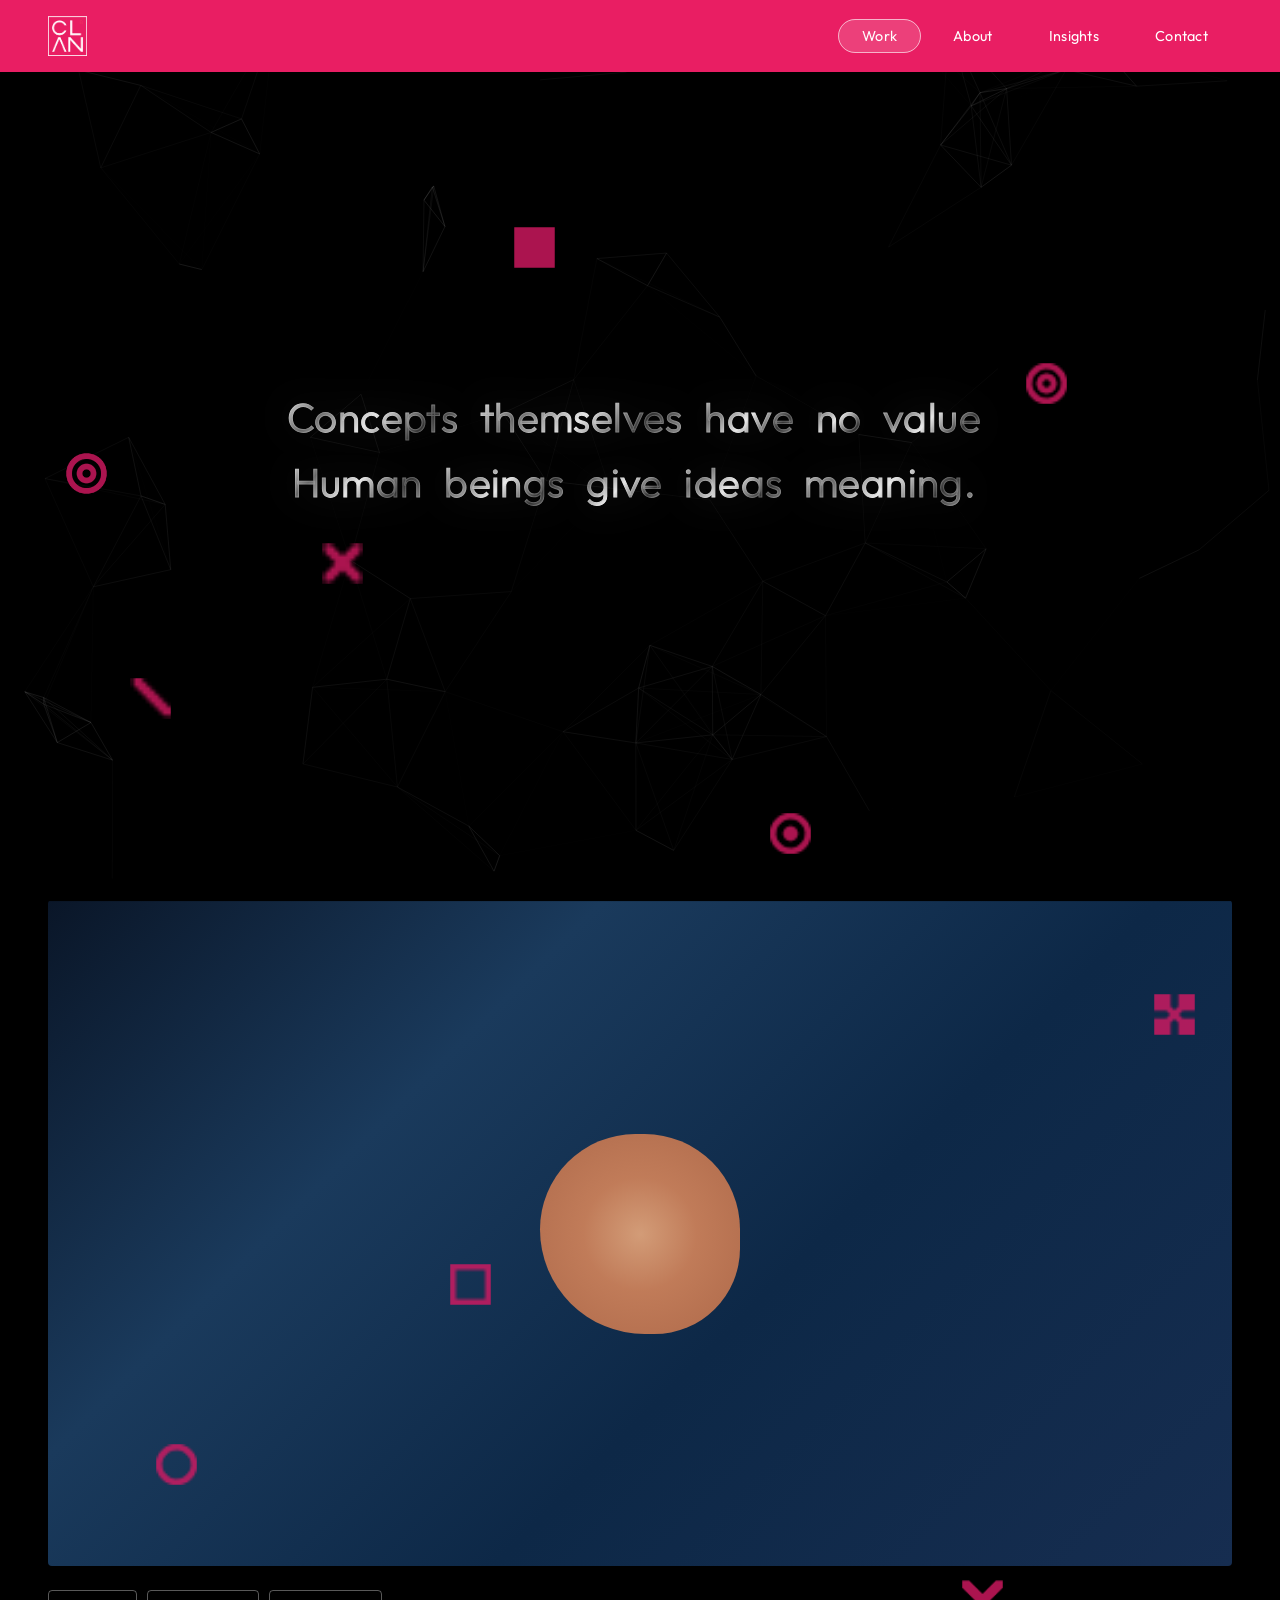
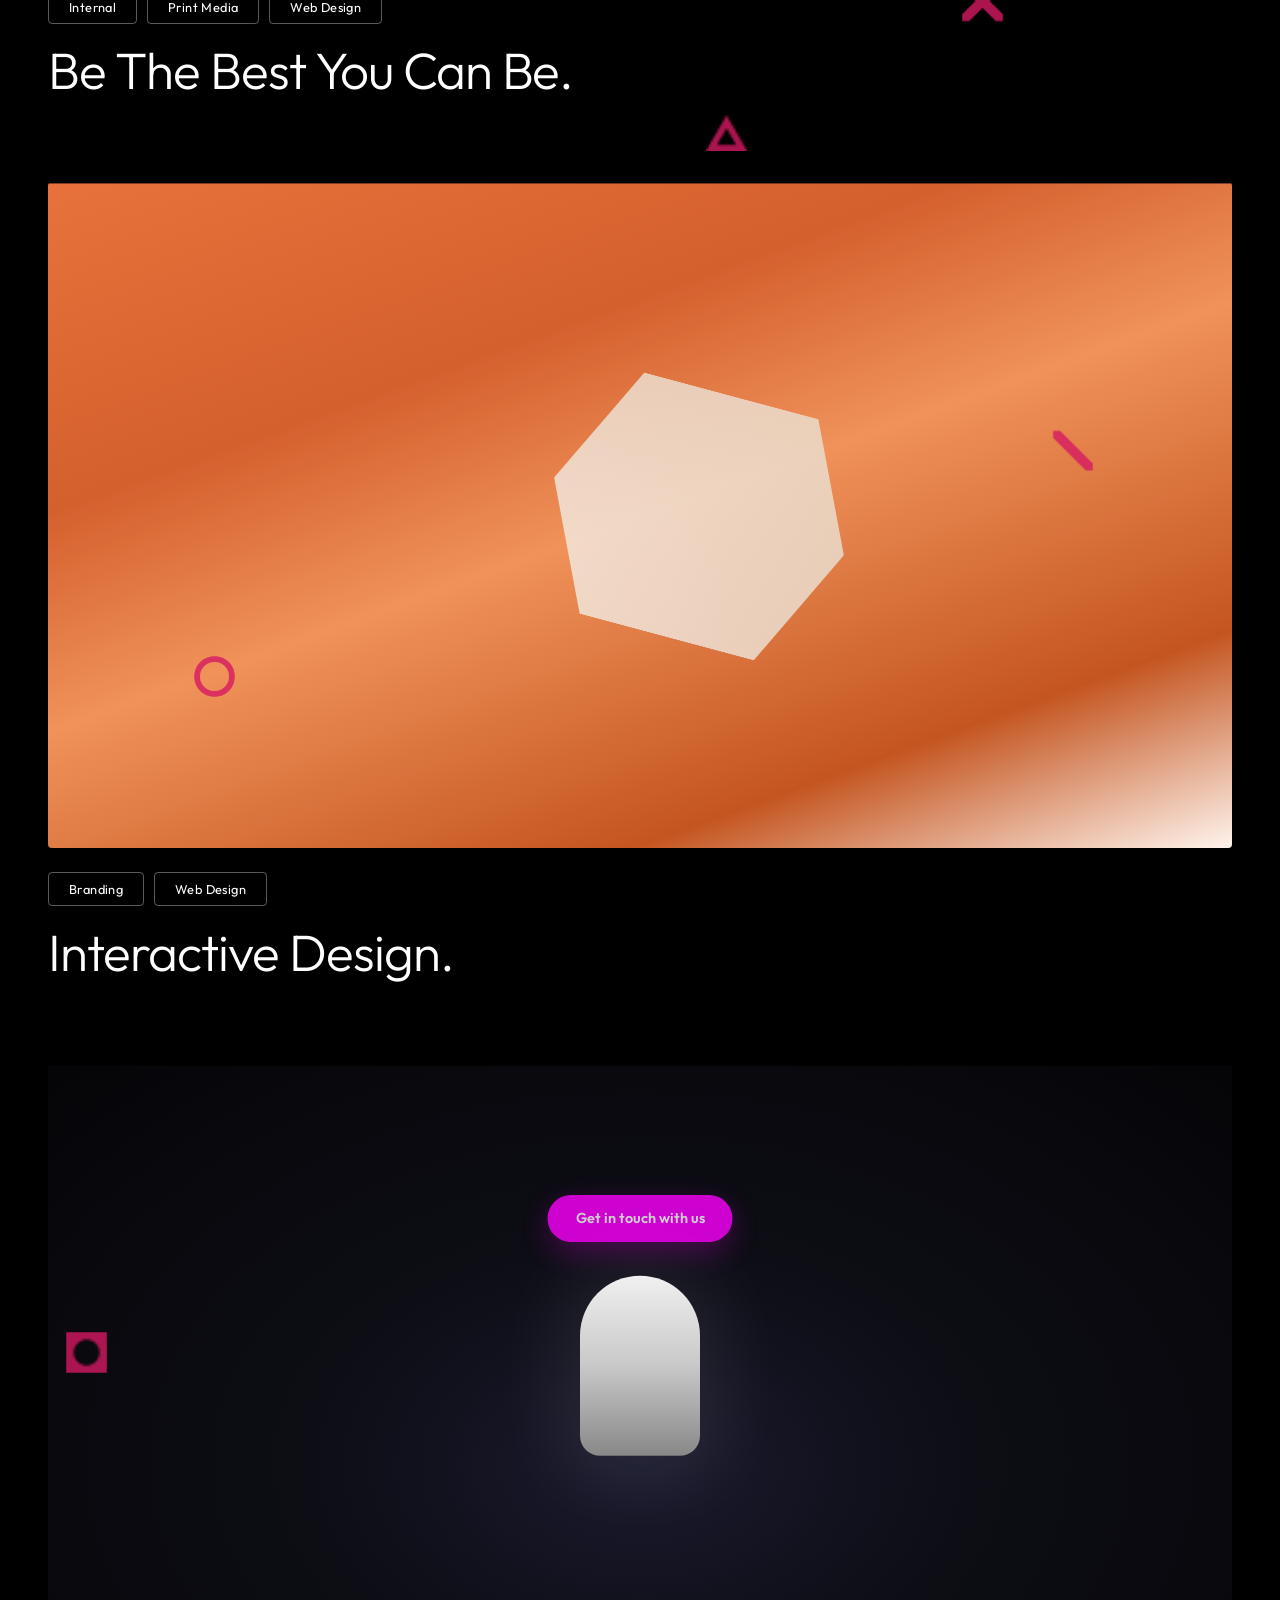
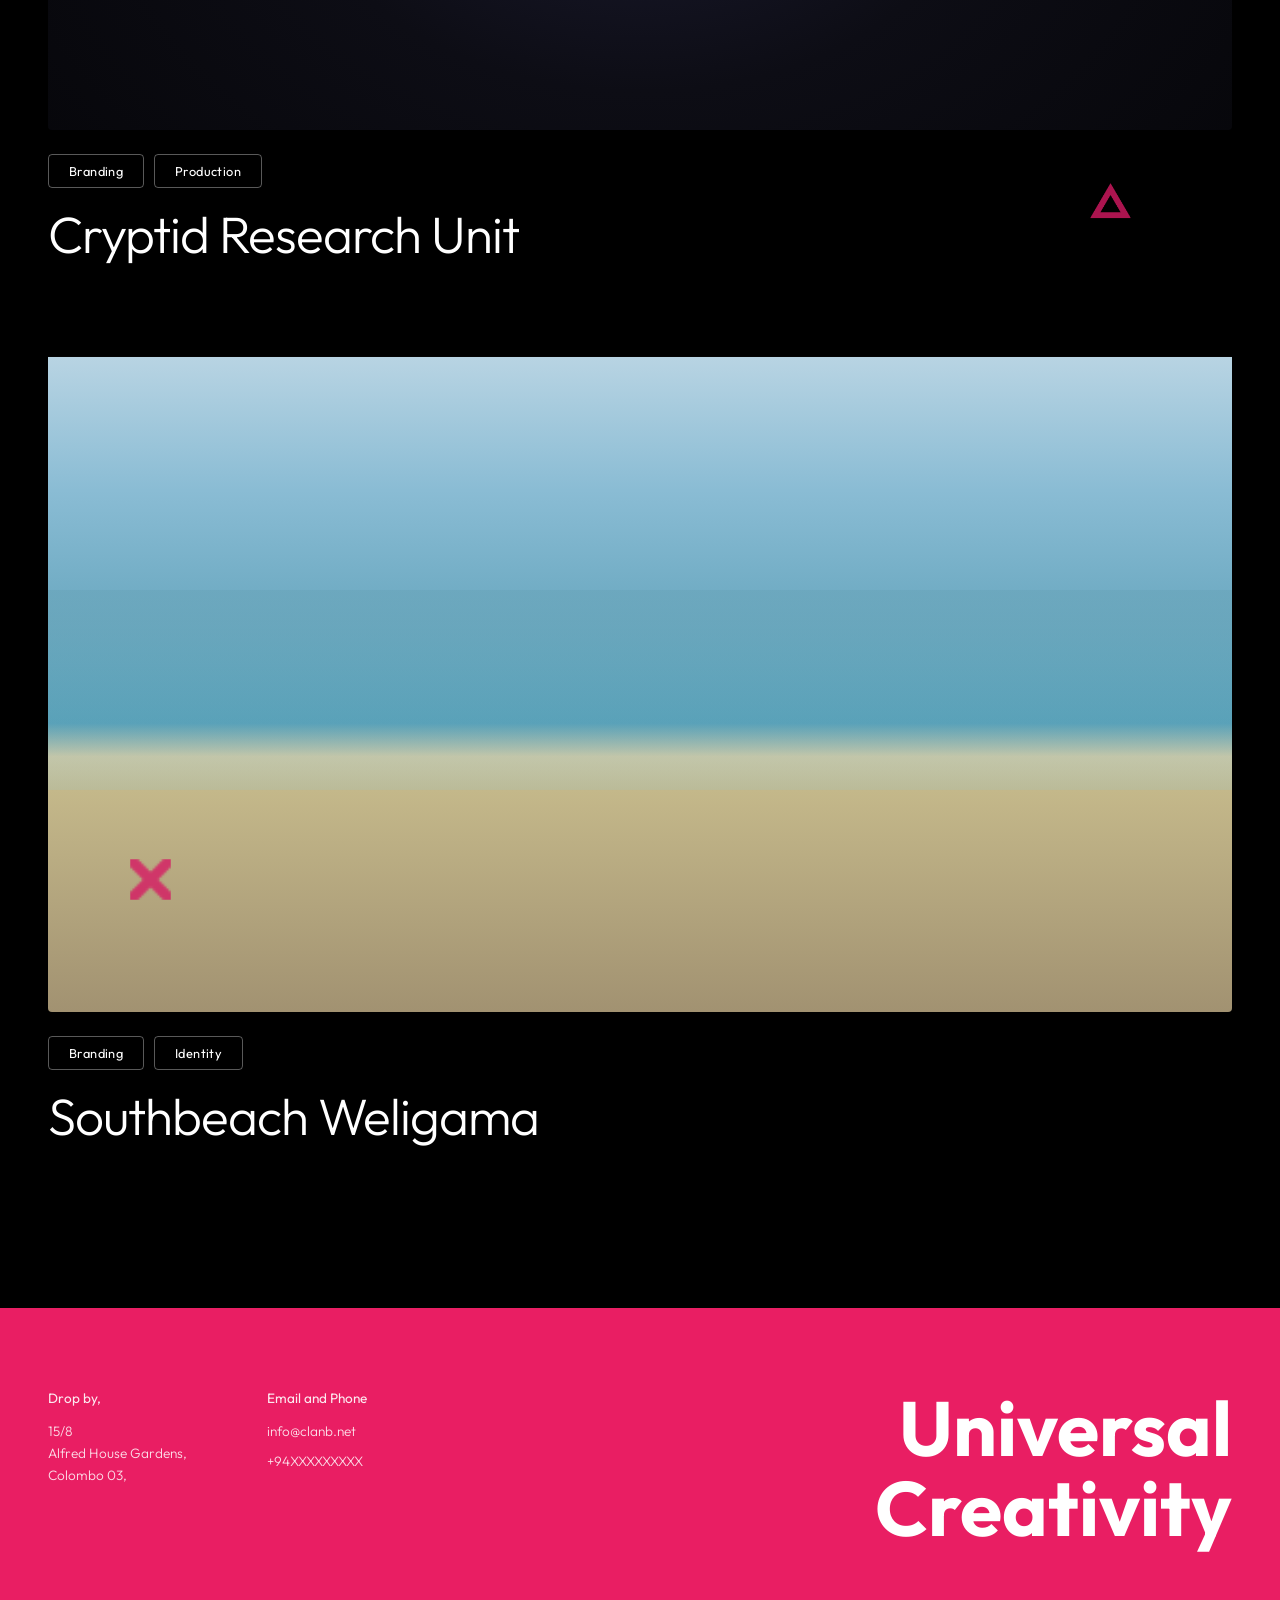
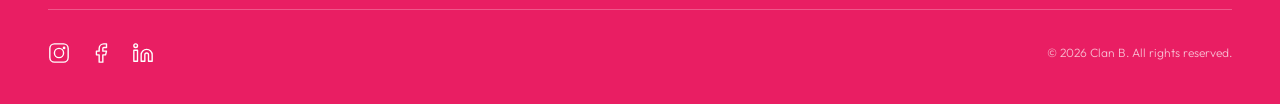
<file: index.html>
<!DOCTYPE html>
<html lang="en">

<head>
    <meta charset="UTF-8">
    <meta name="viewport" content="width=device-width, initial-scale=1.0">
    <meta name="description"
        content="Clan B — A creative design agency specializing in branding, web design, print media, and production. Universal Creativity.">
    <title>Clan B — Work</title>
    <link rel="preconnect" href="https://fonts.googleapis.com">
    <link rel="preconnect" href="https://fonts.gstatic.com" crossorigin>
    <link href="https://fonts.googleapis.com/css2?family=Outfit:wght@100;200;300;400;500;600;700;800;900&display=swap"
        rel="stylesheet">
    <link rel="stylesheet" href="styles.css">
</head>

<body>

    <!-- Background Canvas -->
    <canvas id="bg-canvas"></canvas>

    <!-- Navigation -->
    <nav class="navbar" id="navbar">
        <div class="nav-inner">
            <a href="/" class="nav-logo" id="nav-logo">
                <img src="Clan B logo.png" alt="Clan B" class="logo-mark">
            </a>
            <ul class="nav-links" id="nav-links">
                <li><a href="index.html" class="nav-link active" id="nav-work">Work</a></li>
                <li><a href="about.html" class="nav-link" id="nav-about">About</a></li>
                <li><a href="insights.html" class="nav-link" id="nav-insights">Insights</a></li>
                <li><a href="contact.html" class="nav-link" id="nav-contact">Contact</a></li>
            </ul>
            <button class="nav-hamburger" id="nav-hamburger" aria-label="Toggle menu">
                <span></span>
                <span></span>
            </button>
        </div>
    </nav>

    <!-- Mobile Menu Overlay -->
    <div class="mobile-menu" id="mobile-menu">
        <ul class="mobile-menu-links">
            <li><a href="index.html" class="mobile-link active">Work</a></li>
            <li><a href="about.html" class="mobile-link">About</a></li>
            <li><a href="insights.html" class="mobile-link">Insights</a></li>
            <li><a href="contact.html" class="mobile-link">Contact</a></li>
        </ul>
    </div>

    <!-- Main Content -->
    <main style="position: relative;">

        <!-- Floating Decorative Elements -->
        <div class="floating-elements-container" id="floating-elements">
            <!-- Positions set relative to the whole main document height -->
            <img src="Floating Elements/Asset 10.png" class="floating-element" alt="" style="top: 15%; left: 10%;">
            <img src="Floating Elements/Asset 40.png" class="floating-element" alt="" style="top: 8%; left: 80%;">
            <img src="Floating Elements/Asset 160.png" class="floating-element" alt="" style="top: 35%; left: 75%;">
            <img src="Floating Elements/Asset 210.png" class="floating-element" alt="" style="top: 50%; left: 15%;">
            <img src="Floating Elements/Asset 240.png" class="floating-element" alt="" style="top: 75%; left: 85%;">
            <img src="Floating Elements/Asset 80.png" class="floating-element" alt="" style="top: 90%; left: 10%;">
            <img src="Floating Elements/Asset 110.png" class="floating-element" alt="" style="top: 65%; left: 5%;">

            <!-- Additional denser elements for the top -->
            <img src="Floating Elements/Asset 20.png" class="floating-element" alt="" style="top: 5%; left: 40%;">
            <img src="Floating Elements/Asset 30.png" class="floating-element" alt="" style="top: 12%; left: 25%;">
            <img src="Floating Elements/Asset 50.png" class="floating-element" alt="" style="top: 18%; left: 60%;">
            <img src="Floating Elements/Asset 60.png" class="floating-element" alt="" style="top: 22%; left: 90%;">
            <img src="Floating Elements/Asset 70.png" class="floating-element" alt="" style="top: 28%; left: 35%;">
            <img src="Floating Elements/Asset 90.png" class="floating-element" alt="" style="top: 32%; left: 12%;">
            <img src="Floating Elements/Asset 120.png" class="floating-element" alt="" style="top: 38%; left: 55%;">
            <img src="Floating Elements/Asset 140.png" class="floating-element" alt="" style="top: 45%; left: 82%;">
            <img src="Floating Elements/Asset 170.png" class="floating-element" alt="" style="top: 10%; left: 5%;">

            <a href="contact.html" class="floating-element floating-button"
                style="top: 62%; left: 50%; transform: translateX(-50%);">Get in touch with us</a>
        </div>

        <!-- Quote / Philosophy Section -->
        <section class="quote-section" id="quote-section">
            <h1 class="quote-text" id="quote-text">
                <span class="quote-word">Concepts</span>
                <span class="quote-word">themselves</span>
                <span class="quote-word">have</span>
                <span class="quote-word">no</span>
                <span class="quote-word">value</span>
                <br>
                <span class="quote-word">Human</span>
                <span class="quote-word">beings</span>
                <span class="quote-word">give</span>
                <span class="quote-word">ideas</span>
                <span class="quote-word">meaning.</span>

            </h1>
        </section>

        <!-- Portfolio / Work Section -->
        <section class="portfolio-section" id="portfolio-section">

            <!-- Project 1: Be The Best You Can Be -->
            <article class="project-card" id="project-1" data-category="internal print-media web-design">
                <a href="#" class="project-link">
                    <div class="project-image">
                        <div class="placeholder-image"
                            style="background: linear-gradient(135deg, #0a1628 0%, #1a3a5c 30%, #0d2847 60%, #162d50 100%);">
                            <div class="placeholder-figure" style="
                                width: 200px; height: 200px;
                                background: radial-gradient(circle, #e8a87c 0%, #d4845a 40%, #c0704a 100%);
                                border-radius: 50% 50% 45% 55%;
                                position: absolute;
                                top: 50%;
                                left: 50%;
                                transform: translate(-50%, -50%);
                                opacity: 0.9;
                            "></div>
                        </div>
                    </div>
                    <div class="project-meta">
                        <div class="project-tags">
                            <span class="tag">Internal</span>
                            <span class="tag">Print Media</span>
                            <span class="tag">Web Design</span>
                        </div>
                        <h2 class="project-title">Be The Best You Can Be.</h2>
                    </div>
                </a>
            </article>

            <!-- Project 2: Interactive Design -->
            <article class="project-card" id="project-2" data-category="branding web-design">
                <a href="#" class="project-link">
                    <div class="project-image">
                        <div class="placeholder-image"
                            style="background: linear-gradient(160deg, #e8723a 0%, #d4602e 30%, #f0925a 50%, #c45520 80%, #fff5ee 100%);">
                            <div class="placeholder-figure" style="
                                width: 300px; height: 250px;
                                background: linear-gradient(45deg, #f5f5f0 0%, #e8e4d8 100%);
                                clip-path: polygon(20% 0%, 80% 0%, 100% 50%, 80% 100%, 20% 100%, 0% 50%);
                                position: absolute;
                                top: 50%;
                                left: 55%;
                                transform: translate(-50%, -50%) rotate(15deg);
                                opacity: 0.75;
                            "></div>
                        </div>
                    </div>
                    <div class="project-meta">
                        <div class="project-tags">
                            <span class="tag">Branding</span>
                            <span class="tag">Web Design</span>
                        </div>
                        <h2 class="project-title">Interactive Design.</h2>
                    </div>
                </a>
            </article>

            <!-- Project 3: Research Unit -->
            <article class="project-card" id="project-3" data-category="branding production">
                <a href="#" class="project-link">
                    <div class="project-image">
                        <div class="placeholder-image"
                            style="background: radial-gradient(ellipse at 50% 60%, #1a1a2e 0%, #0d0d15 40%, #050508 100%);">
                            <div class="placeholder-figure" style="
                                width: 120px; height: 180px;
                                background: linear-gradient(180deg, #f0f0f0 0%, #c8c8c8 50%, #888 100%);
                                border-radius: 60px 60px 20px 20px;
                                position: absolute;
                                top: 45%;
                                left: 50%;
                                transform: translate(-50%, -50%);
                                box-shadow: 0 0 80px 20px rgba(255,255,255,0.08);
                            "></div>
                        </div>
                    </div>
                    <div class="project-meta">
                        <div class="project-tags">
                            <span class="tag">Branding</span>
                            <span class="tag">Production</span>
                        </div>
                        <h2 class="project-title">Cryptid Research Unit</h2>
                    </div>
                </a>
            </article>

            <!-- Project 4: Weligama -->
            <article class="project-card" id="project-4" data-category="branding identity">
                <a href="#" class="project-link">
                    <div class="project-image">
                        <div class="placeholder-image"
                            style="background: linear-gradient(180deg, #b8d4e3 0%, #8abcd4 20%, #6aa8c0 40%, #4d9bb5 55%, #d4c9a0 60%, #c4b88a 65%, #a09070 100%);">
                            <div class="placeholder-figure" style="
                                width: 100%; height: 30%;
                                background: linear-gradient(180deg, rgba(100,160,180,0.4) 0%, rgba(150,200,210,0.2) 100%);
                                position: absolute;
                                bottom: 35%;
                                left: 0;
                            "></div>
                        </div>
                    </div>
                    <div class="project-meta">
                        <div class="project-tags">
                            <span class="tag">Branding</span>
                            <span class="tag">Identity</span>
                        </div>
                        <h2 class="project-title">Southbeach Weligama</h2>
                    </div>
                </a>
            </article>

        </section>

    </main>

    <!-- Footer -->
    <footer class="footer" id="footer">
        <div class="footer-inner">
            <div class="footer-left">
                <div class="footer-col">
                    <p class="footer-label">Drop by,</p>
                    <p class="footer-text">15/8<br>Alfred House Gardens,<br>Colombo 03,</p>
                </div>
                <div class="footer-col">
                    <p class="footer-label">Email and Phone</p>
                    <p class="footer-text"><a href="mailto:info@clanb.net">info@clanb.net</a></p>
                    <p class="footer-text"><a href="tel:+94XXXXXXXXX">+94XXXXXXXXX</a></p>
                </div>
            </div>
            <div class="footer-right">
                <h2 class="footer-tagline">Universal<br>Creativity</h2>
            </div>
        </div>
        <div class="footer-bottom">
            <div class="footer-social">
                <a href="#" class="social-link" id="social-instagram" aria-label="Instagram">
                    <svg width="22" height="22" viewBox="0 0 24 24" fill="none" stroke="currentColor" stroke-width="1.5"
                        stroke-linecap="round" stroke-linejoin="round">
                        <rect x="2" y="2" width="20" height="20" rx="5" ry="5" />
                        <circle cx="12" cy="12" r="5" />
                        <circle cx="17.5" cy="6.5" r="1.5" fill="currentColor" stroke="none" />
                    </svg>
                </a>
                <a href="#" class="social-link" id="social-facebook" aria-label="Facebook">
                    <svg width="22" height="22" viewBox="0 0 24 24" fill="none" stroke="currentColor" stroke-width="1.5"
                        stroke-linecap="round" stroke-linejoin="round">
                        <path d="M18 2h-3a5 5 0 0 0-5 5v3H7v4h3v8h4v-8h3l1-4h-4V7a1 1 0 0 1 1-1h3z" />
                    </svg>
                </a>
                <a href="#" class="social-link" id="social-linkedin" aria-label="LinkedIn">
                    <svg width="22" height="22" viewBox="0 0 24 24" fill="none" stroke="currentColor" stroke-width="1.5"
                        stroke-linecap="round" stroke-linejoin="round">
                        <path d="M16 8a6 6 0 0 1 6 6v7h-4v-7a2 2 0 0 0-2-2 2 2 0 0 0-2 2v7h-4v-7a6 6 0 0 1 6-6z" />
                        <rect x="2" y="9" width="4" height="12" />
                        <circle cx="4" cy="4" r="2" />
                    </svg>
                </a>
            </div>
            <p class="footer-copyright">&copy; 2026 Clan B. All rights reserved.</p>
        </div>
    </footer>

    <script src="script.js"></script>
</body>

</html>
</file>
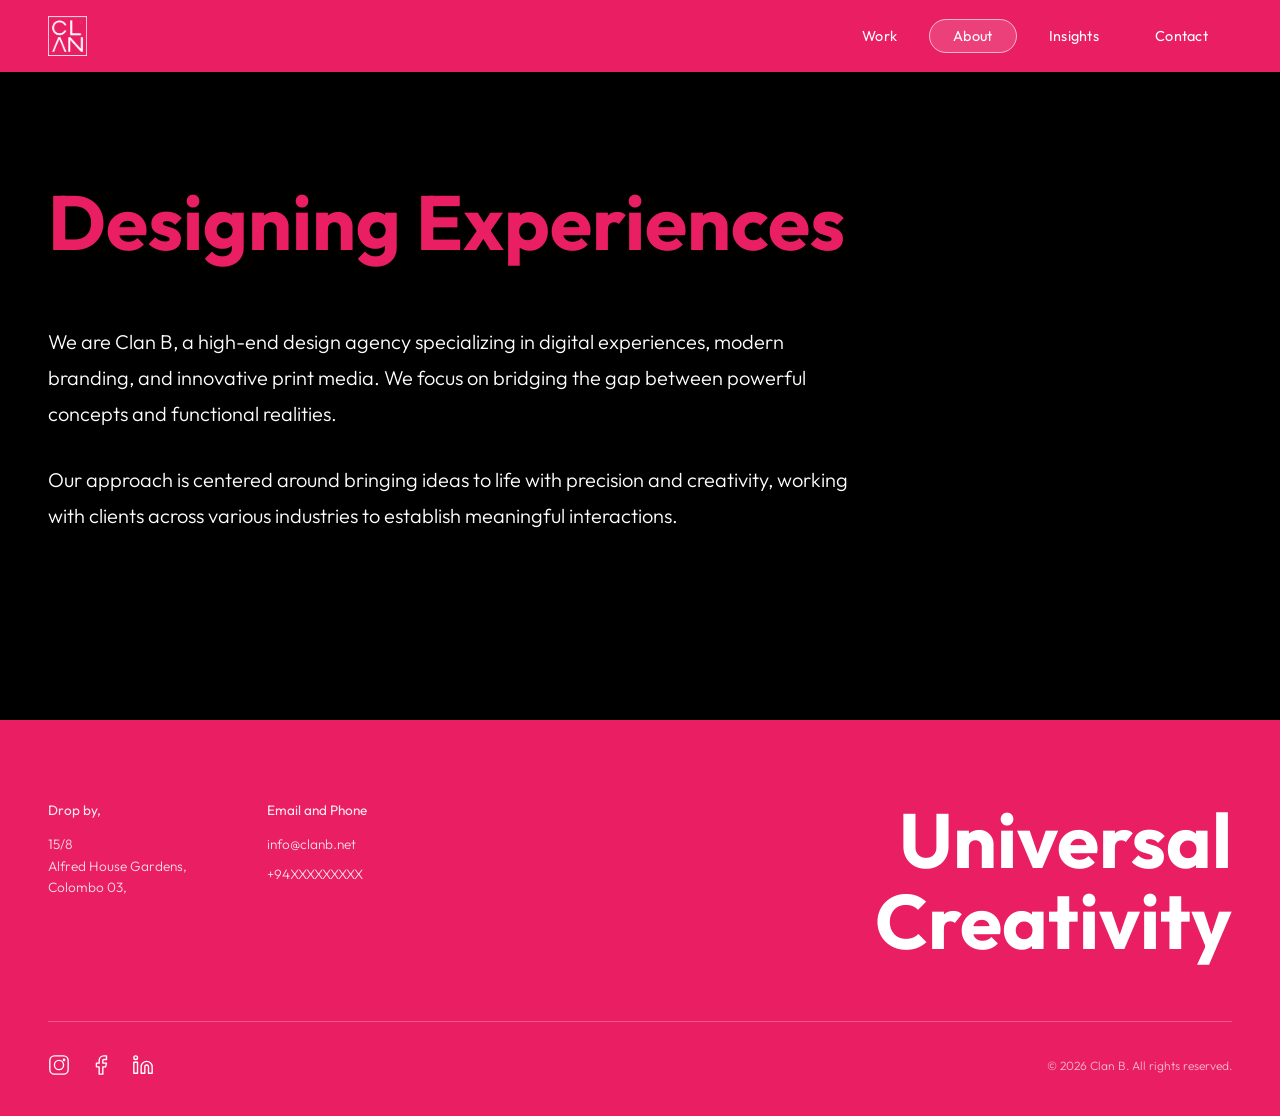
<file: about.html>
<!DOCTYPE html>
<html lang="en">

<head>
    <meta charset="UTF-8">
    <meta name="viewport" content="width=device-width, initial-scale=1.0">
    <meta name="description"
        content="About Clan B — A creative design agency specializing in branding, web design, print media, and production.">
    <title>Clan B — About</title>
    <link rel="preconnect" href="https://fonts.googleapis.com">
    <link rel="preconnect" href="https://fonts.gstatic.com" crossorigin>
    <link href="https://fonts.googleapis.com/css2?family=Outfit:wght@100;200;300;400;500;600;700;800;900&display=swap"
        rel="stylesheet">
    <link rel="stylesheet" href="styles.css">
</head>

<body>

    <!-- Navigation -->
    <nav class="navbar" id="navbar">
        <div class="nav-inner">
            <a href="/" class="nav-logo" id="nav-logo">
                <img src="Clan B logo.png" alt="Clan B" class="logo-mark">
            </a>
            <ul class="nav-links" id="nav-links">
                <li><a href="index.html" class="nav-link" id="nav-work">Work</a></li>
                <li><a href="about.html" class="nav-link active" id="nav-about">About</a></li>
                <li><a href="insights.html" class="nav-link" id="nav-insights">Insights</a></li>
                <li><a href="contact.html" class="nav-link" id="nav-contact">Contact</a></li>
            </ul>
            <button class="nav-hamburger" id="nav-hamburger" aria-label="Toggle menu">
                <span></span>
                <span></span>
            </button>
        </div>
    </nav>

    <!-- Mobile Menu Overlay -->
    <div class="mobile-menu" id="mobile-menu">
        <ul class="mobile-menu-links">
            <li><a href="index.html" class="mobile-link">Work</a></li>
            <li><a href="about.html" class="mobile-link active">About</a></li>
            <li><a href="insights.html" class="mobile-link">Insights</a></li>
            <li><a href="contact.html" class="mobile-link">Contact</a></li>
        </ul>
    </div>

    <!-- Main Content -->
    <main>
        <!-- About Hero Section -->
        <section class="about-hero-section">
            <h1 class="about-hero-text">Designing Experiences</h1>
            <div class="about-content">
                <p>We are Clan B, a high-end design agency specializing in digital experiences, modern branding, and
                    innovative print media. We focus on bridging the gap between powerful concepts and functional
                    realities.</p>
                <p>Our approach is centered around bringing ideas to life with precision and creativity, working with
                    clients across various industries to establish meaningful interactions.</p>
            </div>
        </section>
    </main>

    <!-- Footer -->
    <footer class="footer" id="footer">
        <div class="footer-inner">
            <div class="footer-left">
                <div class="footer-col">
                    <p class="footer-label">Drop by,</p>
                    <p class="footer-text">15/8<br>Alfred House Gardens,<br>Colombo 03,</p>
                </div>
                <div class="footer-col">
                    <p class="footer-label">Email and Phone</p>
                    <p class="footer-text"><a href="mailto:info@clanb.net">info@clanb.net</a></p>
                    <p class="footer-text"><a href="tel:+94XXXXXXXXX">+94XXXXXXXXX</a></p>
                </div>
            </div>
            <div class="footer-right">
                <h2 class="footer-tagline">Universal<br>Creativity</h2>
            </div>
        </div>
        <div class="footer-bottom">
            <div class="footer-social">
                <a href="#" class="social-link" id="social-instagram" aria-label="Instagram">
                    <svg width="22" height="22" viewBox="0 0 24 24" fill="none" stroke="currentColor" stroke-width="1.5"
                        stroke-linecap="round" stroke-linejoin="round">
                        <rect x="2" y="2" width="20" height="20" rx="5" ry="5" />
                        <circle cx="12" cy="12" r="5" />
                        <circle cx="17.5" cy="6.5" r="1.5" fill="currentColor" stroke="none" />
                    </svg>
                </a>
                <a href="#" class="social-link" id="social-facebook" aria-label="Facebook">
                    <svg width="22" height="22" viewBox="0 0 24 24" fill="none" stroke="currentColor" stroke-width="1.5"
                        stroke-linecap="round" stroke-linejoin="round">
                        <path d="M18 2h-3a5 5 0 0 0-5 5v3H7v4h3v8h4v-8h3l1-4h-4V7a1 1 0 0 1 1-1h3z" />
                    </svg>
                </a>
                <a href="#" class="social-link" id="social-linkedin" aria-label="LinkedIn">
                    <svg width="22" height="22" viewBox="0 0 24 24" fill="none" stroke="currentColor" stroke-width="1.5"
                        stroke-linecap="round" stroke-linejoin="round">
                        <path d="M16 8a6 6 0 0 1 6 6v7h-4v-7a2 2 0 0 0-2-2 2 2 0 0 0-2 2v7h-4v-7a6 6 0 0 1 6-6z" />
                        <rect x="2" y="9" width="4" height="12" />
                        <circle cx="4" cy="4" r="2" />
                    </svg>
                </a>
            </div>
            <p class="footer-copyright">&copy; 2026 Clan B. All rights reserved.</p>
        </div>
    </footer>

    <script src="script.js"></script>
</body>

</html>
</file>
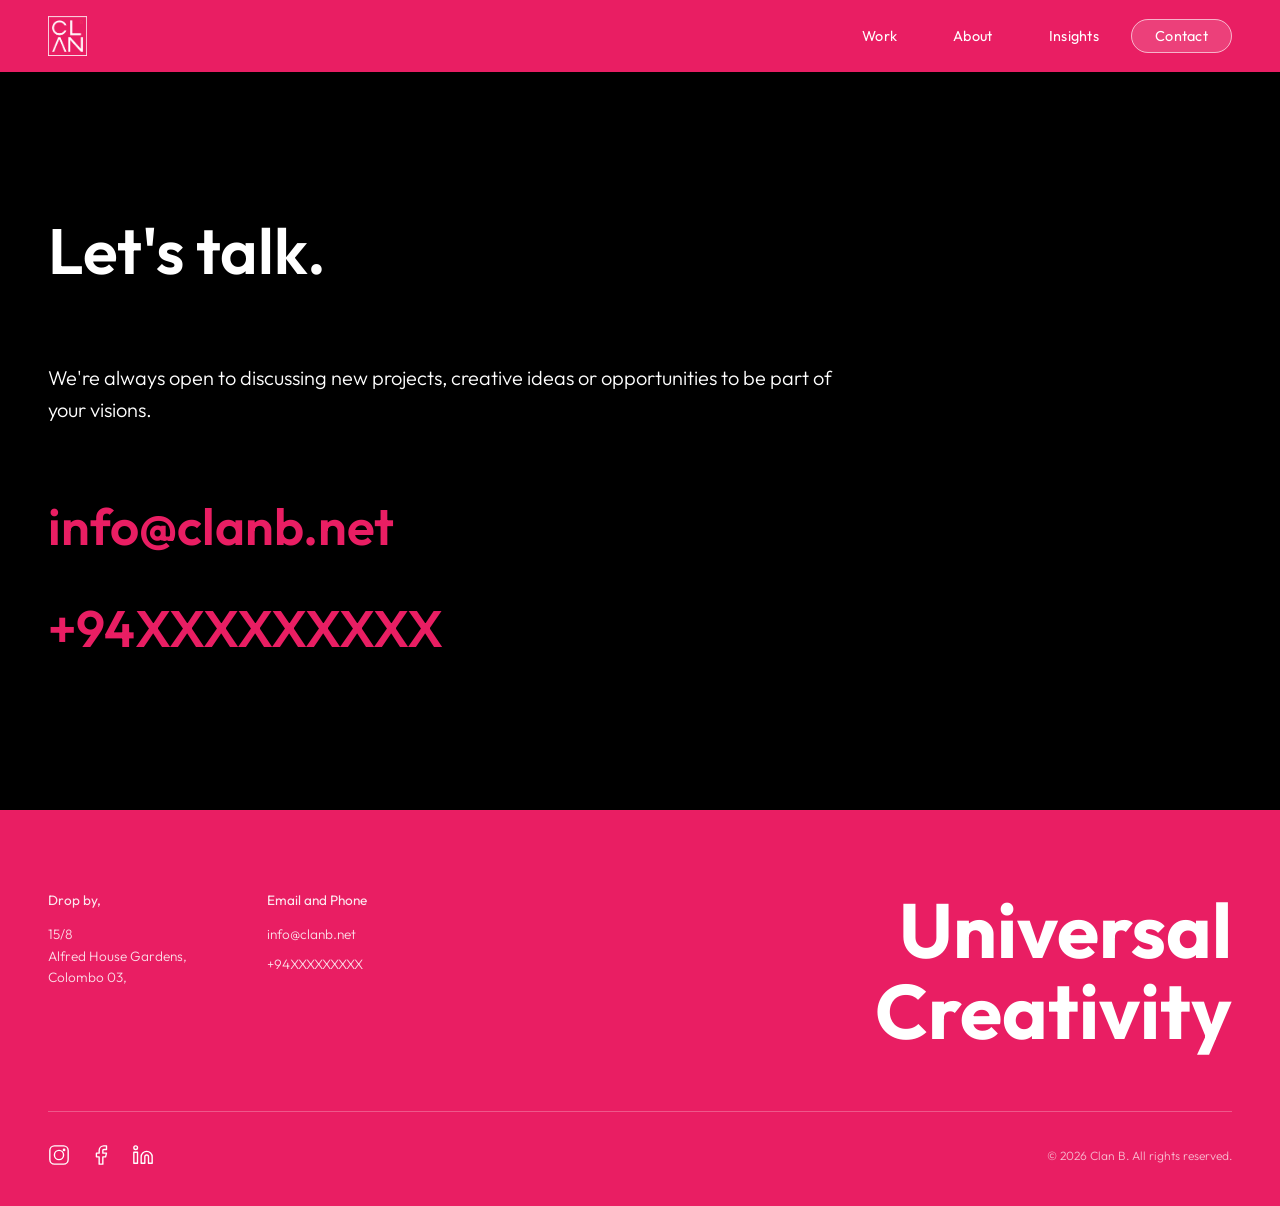
<file: contact.html>
<!DOCTYPE html>
<html lang="en">

<head>
    <meta charset="UTF-8">
    <meta name="viewport" content="width=device-width, initial-scale=1.0">
    <meta name="description"
        content="Contact Clan B — Reach out for creative design, branding, and print media inquiries.">
    <title>Clan B — Contact</title>
    <link rel="preconnect" href="https://fonts.googleapis.com">
    <link rel="preconnect" href="https://fonts.gstatic.com" crossorigin>
    <link href="https://fonts.googleapis.com/css2?family=Outfit:wght@100;200;300;400;500;600;700;800;900&display=swap"
        rel="stylesheet">
    <link rel="stylesheet" href="styles.css">
</head>

<body>

    <!-- Navigation -->
    <nav class="navbar" id="navbar">
        <div class="nav-inner">
            <a href="/" class="nav-logo" id="nav-logo">
                <img src="Clan B logo.png" alt="Clan B" class="logo-mark">
            </a>
            <ul class="nav-links" id="nav-links">
                <li><a href="index.html" class="nav-link" id="nav-work">Work</a></li>
                <li><a href="about.html" class="nav-link" id="nav-about">About</a></li>
                <li><a href="insights.html" class="nav-link" id="nav-insights">Insights</a></li>
                <li><a href="contact.html" class="nav-link active" id="nav-contact">Contact</a></li>
            </ul>
            <button class="nav-hamburger" id="nav-hamburger" aria-label="Toggle menu">
                <span></span>
                <span></span>
            </button>
        </div>
    </nav>

    <!-- Mobile Menu Overlay -->
    <div class="mobile-menu" id="mobile-menu">
        <ul class="mobile-menu-links">
            <li><a href="index.html" class="mobile-link">Work</a></li>
            <li><a href="about.html" class="mobile-link">About</a></li>
            <li><a href="insights.html" class="mobile-link">Insights</a></li>
            <li><a href="contact.html" class="mobile-link active">Contact</a></li>
        </ul>
    </div>

    <!-- Main Content -->
    <main>
        <section class="contact-section">
            <div class="contact-content">
                <h1 class="section-title">Let's talk.</h1>
                <p>We're always open to discussing new projects, creative ideas or opportunities to be part of your visions.</p>
                
                <div class="contact-details-large">
                    <a href="mailto:info@clanb.net" class="contact-big-link">info@clanb.net</a>
                    <a href="tel:+94XXXXXXXXX" class="contact-big-link">+94XXXXXXXXX</a>
                </div>
            </div>
        </section>
    </main>

    <!-- Footer -->
    <footer class="footer" id="footer">
        <div class="footer-inner">
            <div class="footer-left">
                <div class="footer-col">
                    <p class="footer-label">Drop by,</p>
                    <p class="footer-text">15/8<br>Alfred House Gardens,<br>Colombo 03,</p>
                </div>
                <div class="footer-col">
                    <p class="footer-label">Email and Phone</p>
                    <p class="footer-text"><a href="mailto:info@clanb.net">info@clanb.net</a></p>
                    <p class="footer-text"><a href="tel:+94XXXXXXXXX">+94XXXXXXXXX</a></p>
                </div>
            </div>
            <div class="footer-right">
                <h2 class="footer-tagline">Universal<br>Creativity</h2>
            </div>
        </div>
        <div class="footer-bottom">
            <div class="footer-social">
                <a href="#" class="social-link" id="social-instagram" aria-label="Instagram">
                    <svg width="22" height="22" viewBox="0 0 24 24" fill="none" stroke="currentColor" stroke-width="1.5"
                        stroke-linecap="round" stroke-linejoin="round">
                        <rect x="2" y="2" width="20" height="20" rx="5" ry="5" />
                        <circle cx="12" cy="12" r="5" />
                        <circle cx="17.5" cy="6.5" r="1.5" fill="currentColor" stroke="none" />
                    </svg>
                </a>
                <a href="#" class="social-link" id="social-facebook" aria-label="Facebook">
                    <svg width="22" height="22" viewBox="0 0 24 24" fill="none" stroke="currentColor" stroke-width="1.5"
                        stroke-linecap="round" stroke-linejoin="round">
                        <path d="M18 2h-3a5 5 0 0 0-5 5v3H7v4h3v8h4v-8h3l1-4h-4V7a1 1 0 0 1 1-1h3z" />
                    </svg>
                </a>
                <a href="#" class="social-link" id="social-linkedin" aria-label="LinkedIn">
                    <svg width="22" height="22" viewBox="0 0 24 24" fill="none" stroke="currentColor" stroke-width="1.5"
                        stroke-linecap="round" stroke-linejoin="round">
                        <path d="M16 8a6 6 0 0 1 6 6v7h-4v-7a2 2 0 0 0-2-2 2 2 0 0 0-2 2v7h-4v-7a6 6 0 0 1 6-6z" />
                        <rect x="2" y="9" width="4" height="12" />
                        <circle cx="4" cy="4" r="2" />
                    </svg>
                </a>
            </div>
            <p class="footer-copyright">&copy; 2026 Clan B. All rights reserved.</p>
        </div>
    </footer>

    <script src="script.js"></script>
</body>

</html>
</file>
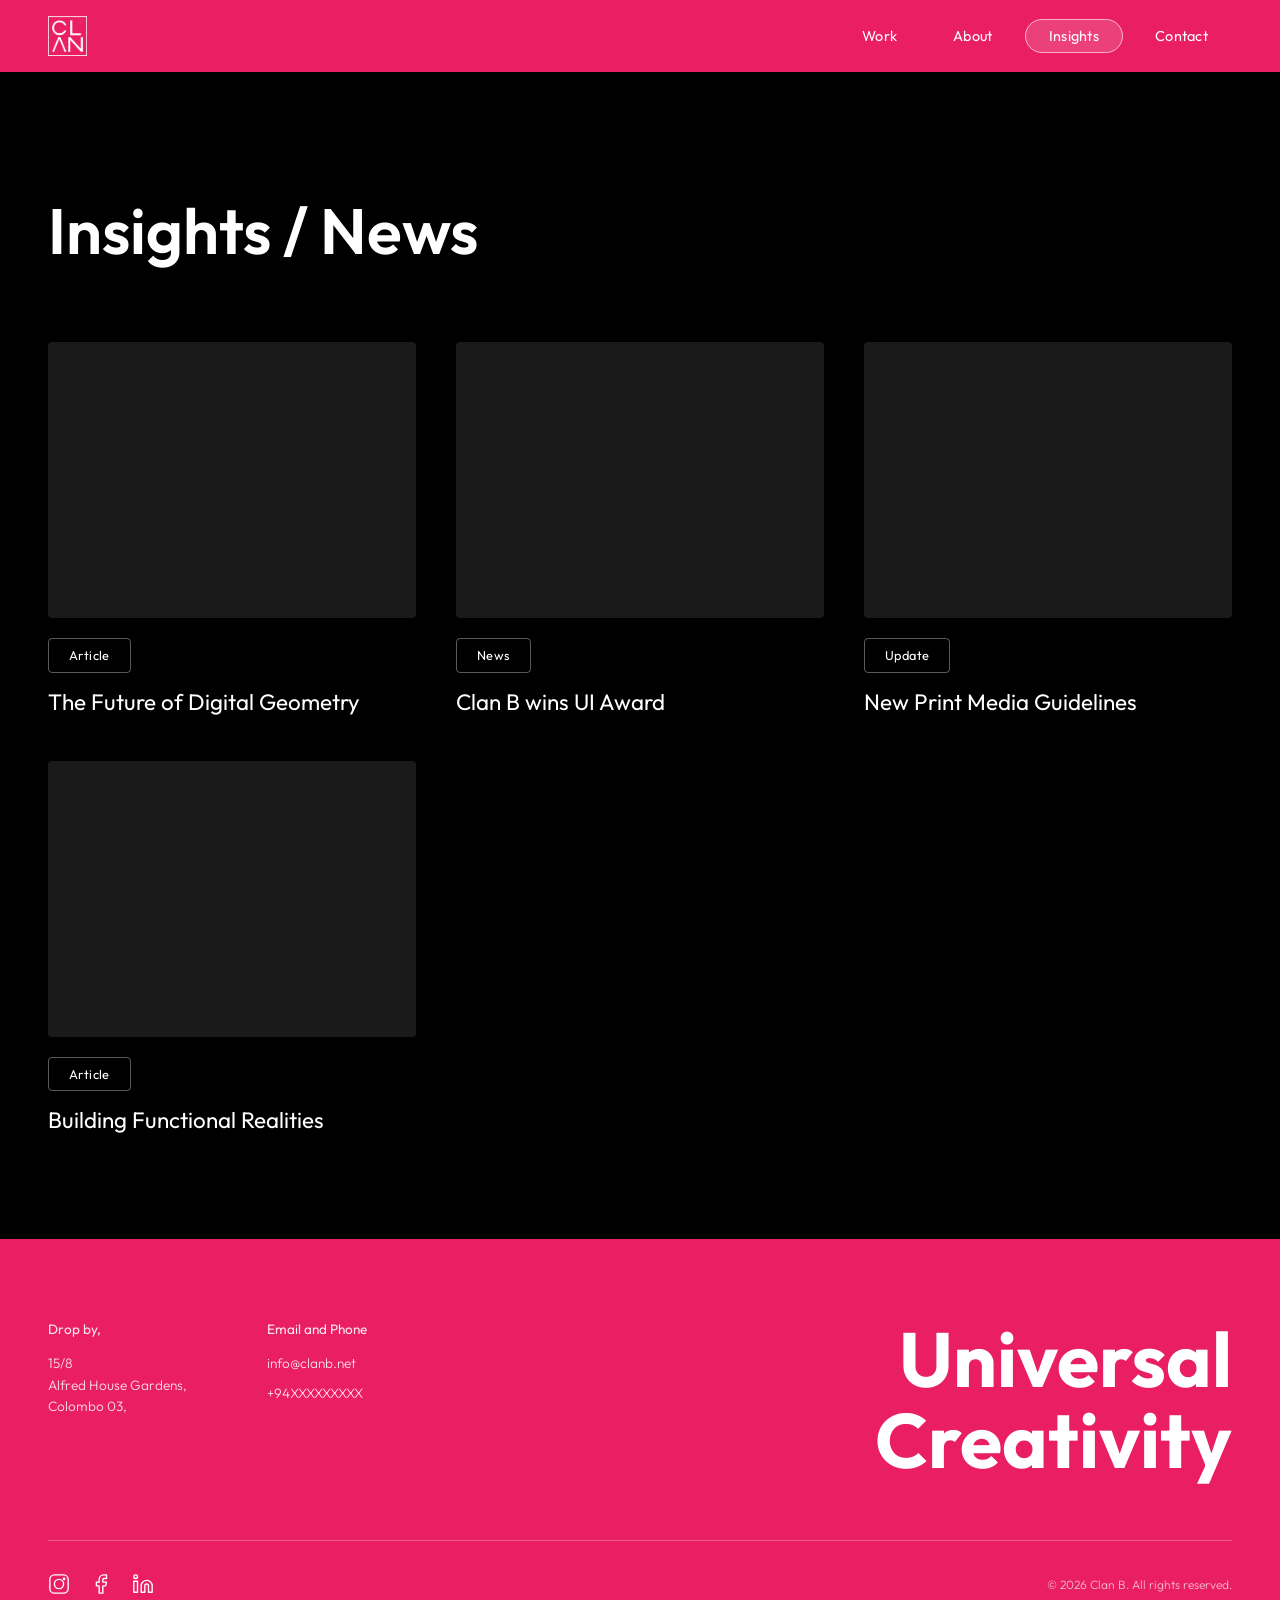
<file: insights.html>
<!DOCTYPE html>
<html lang="en">

<head>
    <meta charset="UTF-8">
    <meta name="viewport" content="width=device-width, initial-scale=1.0">
    <meta name="description"
        content="Insights and News from Clan B — A creative design agency specializing in branding, web design, print media, and production.">
    <title>Clan B — Insights & News</title>
    <link rel="preconnect" href="https://fonts.googleapis.com">
    <link rel="preconnect" href="https://fonts.gstatic.com" crossorigin>
    <link href="https://fonts.googleapis.com/css2?family=Outfit:wght@100;200;300;400;500;600;700;800;900&display=swap"
        rel="stylesheet">
    <link rel="stylesheet" href="styles.css">
</head>

<body>

    <!-- Navigation -->
    <nav class="navbar" id="navbar">
        <div class="nav-inner">
            <a href="/" class="nav-logo" id="nav-logo">
                <img src="Clan B logo.png" alt="Clan B" class="logo-mark">
            </a>
            <ul class="nav-links" id="nav-links">
                <li><a href="index.html" class="nav-link" id="nav-work">Work</a></li>
                <li><a href="about.html" class="nav-link" id="nav-about">About</a></li>
                <li><a href="insights.html" class="nav-link active" id="nav-insights">Insights</a></li>
                <li><a href="contact.html" class="nav-link" id="nav-contact">Contact</a></li>
            </ul>
            <button class="nav-hamburger" id="nav-hamburger" aria-label="Toggle menu">
                <span></span>
                <span></span>
            </button>
        </div>
    </nav>

    <!-- Mobile Menu Overlay -->
    <div class="mobile-menu" id="mobile-menu">
        <ul class="mobile-menu-links">
            <li><a href="index.html" class="mobile-link">Work</a></li>
            <li><a href="about.html" class="mobile-link">About</a></li>
            <li><a href="insights.html" class="mobile-link active">Insights</a></li>
            <li><a href="contact.html" class="mobile-link">Contact</a></li>
        </ul>
    </div>

    <!-- Main Content -->
    <main>
        <section class="insights-section">
            <h1 class="section-title">Insights / News</h1>
            <div class="insights-grid">
                
                <article class="insight-card">
                    <div class="insight-image-placeholder"></div>
                    <div class="insight-meta">
                        <span class="tag">Article</span>
                        <h2 class="insight-title">The Future of Digital Geometry</h2>
                    </div>
                </article>

                <article class="insight-card">
                    <div class="insight-image-placeholder"></div>
                    <div class="insight-meta">
                        <span class="tag">News</span>
                        <h2 class="insight-title">Clan B wins UI Award</h2>
                    </div>
                </article>

                <article class="insight-card">
                    <div class="insight-image-placeholder"></div>
                    <div class="insight-meta">
                        <span class="tag">Update</span>
                        <h2 class="insight-title">New Print Media Guidelines</h2>
                    </div>
                </article>

                <article class="insight-card">
                    <div class="insight-image-placeholder"></div>
                    <div class="insight-meta">
                        <span class="tag">Article</span>
                        <h2 class="insight-title">Building Functional Realities</h2>
                    </div>
                </article>

            </div>
        </section>
    </main>

    <!-- Footer -->
    <footer class="footer" id="footer">
        <div class="footer-inner">
            <div class="footer-left">
                <div class="footer-col">
                    <p class="footer-label">Drop by,</p>
                    <p class="footer-text">15/8<br>Alfred House Gardens,<br>Colombo 03,</p>
                </div>
                <div class="footer-col">
                    <p class="footer-label">Email and Phone</p>
                    <p class="footer-text"><a href="mailto:info@clanb.net">info@clanb.net</a></p>
                    <p class="footer-text"><a href="tel:+94XXXXXXXXX">+94XXXXXXXXX</a></p>
                </div>
            </div>
            <div class="footer-right">
                <h2 class="footer-tagline">Universal<br>Creativity</h2>
            </div>
        </div>
        <div class="footer-bottom">
            <div class="footer-social">
                <a href="#" class="social-link" id="social-instagram" aria-label="Instagram">
                    <svg width="22" height="22" viewBox="0 0 24 24" fill="none" stroke="currentColor" stroke-width="1.5"
                        stroke-linecap="round" stroke-linejoin="round">
                        <rect x="2" y="2" width="20" height="20" rx="5" ry="5" />
                        <circle cx="12" cy="12" r="5" />
                        <circle cx="17.5" cy="6.5" r="1.5" fill="currentColor" stroke="none" />
                    </svg>
                </a>
                <a href="#" class="social-link" id="social-facebook" aria-label="Facebook">
                    <svg width="22" height="22" viewBox="0 0 24 24" fill="none" stroke="currentColor" stroke-width="1.5"
                        stroke-linecap="round" stroke-linejoin="round">
                        <path d="M18 2h-3a5 5 0 0 0-5 5v3H7v4h3v8h4v-8h3l1-4h-4V7a1 1 0 0 1 1-1h3z" />
                    </svg>
                </a>
                <a href="#" class="social-link" id="social-linkedin" aria-label="LinkedIn">
                    <svg width="22" height="22" viewBox="0 0 24 24" fill="none" stroke="currentColor" stroke-width="1.5"
                        stroke-linecap="round" stroke-linejoin="round">
                        <path d="M16 8a6 6 0 0 1 6 6v7h-4v-7a2 2 0 0 0-2-2 2 2 0 0 0-2 2v7h-4v-7a6 6 0 0 1 6-6z" />
                        <rect x="2" y="9" width="4" height="12" />
                        <circle cx="4" cy="4" r="2" />
                    </svg>
                </a>
            </div>
            <p class="footer-copyright">&copy; 2026 Clan B. All rights reserved.</p>
        </div>
    </footer>

    <script src="script.js"></script>
</body>

</html>
</file>
<file: styles.css>
/* ===== CSS RESET & BASE ===== */
*, *::before, *::after {
    margin: 0;
    padding: 0;
    box-sizing: border-box;
}

:root {
    --color-black: #000000;
    --color-white: #FFFFFF;
    --color-pink: #E91E63;
    --color-pink-dark: #C2185B;
    --color-gray-text: rgba(255, 255, 255, 0.45);
    --color-gray-border: rgba(255, 255, 255, 0.35);
    --font-primary: 'Outfit', -apple-system, BlinkMacSystemFont, 'Segoe UI', sans-serif;
    --page-max: 1440px;
    --page-padding: 48px;
    --transition-smooth: 0.4s cubic-bezier(0.25, 0.46, 0.45, 0.94);
}

html {
    font-size: 16px;
    scroll-behavior: smooth;
    -webkit-font-smoothing: antialiased;
    -moz-osx-font-smoothing: grayscale;
}

body {
    background-color: var(--color-black);
    color: var(--color-white);
    font-family: var(--font-primary);
    overflow-x: hidden;
    line-height: 1.6;
}

a {
    text-decoration: none;
    color: inherit;
}

ul, li {
    list-style: none;
}

img {
    max-width: 100%;
    display: block;
}

/* ===== BACKGROUND CANVAS ===== */
#bg-canvas {
    position: fixed;
    top: 0;
    left: 0;
    width: 100%;
    height: 100vh;
    z-index: 0;
    pointer-events: none;
}

/* ===== NAVBAR ===== */
.navbar {
    position: fixed;
    top: 0;
    left: 0;
    width: 100%;
    z-index: 1000;
    background-color: var(--color-pink);
    transition: transform 0.5s cubic-bezier(0.4, 0, 0.2, 1),
                background-color 0.4s ease;
}

.navbar.scrolled {
    background-color: rgba(233, 30, 99, 0.95);
    backdrop-filter: blur(12px);
    -webkit-backdrop-filter: blur(12px);
}

.navbar.hidden {
    transform: translateY(-100%);
}

.nav-inner {
    max-width: var(--page-max);
    margin: 0 auto;
    padding: 0 var(--page-padding);
    display: flex;
    align-items: center;
    justify-content: space-between;
    height: 72px;
}

.nav-logo {
    display: flex;
    align-items: center;
    transition: opacity var(--transition-smooth);
}

.nav-logo:hover {
    opacity: 0.8;
}

.logo-mark {
    height: 40px;
    width: auto;
    object-fit: contain;
}

.nav-links {
    display: flex;
    align-items: center;
    gap: 8px;
}

.nav-link {
    font-family: var(--font-primary);
    font-size: 0.9rem;
    font-weight: 400;
    letter-spacing: 0.02em;
    padding: 8px 24px;
    border-radius: 50px;
    transition: all var(--transition-smooth);
    color: var(--color-white);
    position: relative;
}

.nav-link::after {
    content: '';
    position: absolute;
    inset: 0;
    border-radius: 50px;
    border: 1.5px solid transparent;
    transition: border-color var(--transition-smooth);
}

.nav-link:hover::after {
    border-color: rgba(255, 255, 255, 0.5);
}

.nav-link.active {
    background: rgba(255, 255, 255, 0.15);
}

.nav-link.active::after {
    border-color: rgba(255, 255, 255, 0.6);
}

/* Hamburger */
.nav-hamburger {
    display: none;
    flex-direction: column;
    gap: 6px;
    background: none;
    border: none;
    cursor: pointer;
    padding: 8px;
    z-index: 1001;
}

.nav-hamburger span {
    width: 28px;
    height: 2px;
    background: var(--color-white);
    transition: all 0.3s ease;
    display: block;
}

.nav-hamburger.open span:first-child {
    transform: rotate(45deg) translate(3px, 3px);
}

.nav-hamburger.open span:last-child {
    transform: rotate(-45deg) translate(3px, -3px);
}

/* Mobile Menu */
.mobile-menu {
    position: fixed;
    top: 0;
    left: 0;
    width: 100%;
    height: 100vh;
    background: var(--color-black);
    z-index: 999;
    display: flex;
    align-items: center;
    justify-content: center;
    opacity: 0;
    pointer-events: none;
    transition: opacity 0.4s ease;
}

.mobile-menu.open {
    opacity: 1;
    pointer-events: all;
}

.mobile-menu-links {
    text-align: center;
    display: flex;
    flex-direction: column;
    gap: 32px;
}

.mobile-link {
    font-family: var(--font-primary);
    font-size: 2.5rem;
    font-weight: 600;
    color: var(--color-white);
    transition: color var(--transition-smooth);
    display: inline-block;
}

.mobile-link:hover,
.mobile-link.active {
    color: var(--color-pink);
}

/* ===== FLOATING ELEMENTS ===== */
.floating-elements-container {
    position: absolute;
    top: 0;
    left: 0;
    width: 100%;
    height: 100%;
    pointer-events: none; /* Let clicks pass through empty spaces to actual content */
    z-index: 10;
    overflow: hidden;
}

.floating-element {
    position: absolute;
    width: clamp(25px, 4vw, 45px); /* Small scaling relative to screen */
    height: auto;
    pointer-events: auto; /* Make the elements themselves clickable/draggable */
    cursor: grab;
    opacity: 0; /* Fallback before JS scripts trigger fade in */
    transform: scale(0.9);
    transition: transform 0.3s cubic-bezier(0.25, 0.46, 0.45, 0.94),
                opacity 1.5s ease-out;
    user-select: none;
    -webkit-user-drag: none;
}

.floating-button {
    background-color: #FF00FF; /* Vibrant Magenta */
    color: var(--color-white);
    padding: 12px 28px;
    border-radius: 50px;
    font-size: 0.9rem;
    font-weight: 600;
    white-space: nowrap;
    width: auto;
    height: auto;
    display: flex;
    align-items: center;
    justify-content: center;
    box-shadow: 0 10px 30px rgba(255, 0, 255, 0.3);
    text-decoration: none;
    transition: transform 0.3s cubic-bezier(0.25, 0.46, 0.45, 0.94),
                opacity 1.5s ease-out,
                box-shadow 0.3s ease,
                background-color 0.3s ease;
}

.floating-button:hover {
    background-color: #FF33FF;
    box-shadow: 0 15px 40px rgba(255, 0, 255, 0.5);
    transform: scale(1.05) translateY(-5px);
}

.floating-button.dragging {
    transform: scale(1.1);
    box-shadow: 0 20px 50px rgba(255, 0, 255, 0.6);
}

.floating-element.fade-in {
    opacity: 0.8;
    animation: floatIdle 6s ease-in-out infinite;
}

@keyframes floatIdle {
    0%, 100% { transform: translateY(0px) scale(1); }
    50% { transform: translateY(-25px) scale(1); }
}

.floating-element.dragging {
    cursor: grabbing;
    animation: none !important; /* Stop floating while grabbed */
    transform: scale(1.3); /* Slightly enlarge when clicked */
    opacity: 1; /* Turn solid while dragging */
}

/* ===== QUOTE SECTION ===== */
.quote-section {
    min-height: 100vh;
    display: flex;
    align-items: center;
    justify-content: center;
    padding: 120px var(--page-padding);
    position: relative;
    overflow: hidden;
}

.quote-text {
    font-family: var(--font-primary);
    font-size: calc(clamp(1.1rem, 2.75vw, 2.4rem) + 4pt);
    font-weight: 300;
    text-align: center;
    line-height: 1.6;
    max-width: 900px;
    letter-spacing: 0.01em;
}

/* Word-by-word scroll reveal */
.quote-word {
    display: inline-block;
    
    /* Liquid glass text effect */
    background: linear-gradient(
        135deg, 
        rgba(255, 255, 255, 1) 0%, 
        rgba(255, 255, 255, 0.4) 25%, 
        rgba(255, 255, 255, 0.9) 50%, 
        rgba(255, 255, 255, 0.2) 75%, 
        rgba(255, 255, 255, 0.7) 100%
    );
    -webkit-background-clip: text;
    background-clip: text;
    color: transparent;
    -webkit-text-stroke: 1px rgba(255, 255, 255, 0.2); /* Creates the shiny glass edge */
    opacity: 0.12;

    transition: opacity 0.5s cubic-bezier(0.25, 0.46, 0.45, 0.94),
                font-size 0.5s cubic-bezier(0.34, 1.56, 0.64, 1),
                margin 0.5s cubic-bezier(0.34, 1.56, 0.64, 1),
                filter 0.4s ease;
    margin-right: 0.3em;
    margin-left: 0;
    cursor: default;
    font-size: 1em;
    will-change: font-size, margin, opacity, filter;
    position: relative;
    z-index: 1;
}

.quote-word:hover {
    font-size: 1.6em;
}

/* When hovering the quote, shrink all sibling words */
.quote-text:hover .quote-word {
    font-size: 0.65em;
    opacity: 0.3;
}

/* Override: the hovered word itself enlarges */
.quote-text:hover .quote-word:hover {
    font-size: 1.6em;
    margin-left: 0.2em;
    margin-right: 0.5em;
    opacity: 1;
    filter: drop-shadow(0 0 15px rgba(255, 255, 255, 0.8)) drop-shadow(0 0 30px rgba(255, 255, 255, 0.4));
    z-index: 2;
}

.quote-word.highlighted {
    opacity: 1;
}

/* Subtle glow on highlighted words */
.quote-word.highlighted {
    filter: drop-shadow(0 0 20px rgba(255, 255, 255, 0.15));
}

/* ===== PORTFOLIO SECTION ===== */
.portfolio-section {
    padding: 0 var(--page-padding) 80px;
    max-width: var(--page-max);
    margin: 0 auto;
}

/* Project Card */
.project-card {
    margin-bottom: 80px;
    opacity: 0;
    transform: translateY(60px);
    transition: opacity 0.8s ease, transform 0.8s ease;
}

.project-card.visible {
    opacity: 1;
    transform: translateY(0);
}

.project-link {
    display: block;
    cursor: pointer;
}

.project-image {
    position: relative;
    overflow: hidden;
    border-radius: 4px;
}

.placeholder-image {
    width: 100%;
    aspect-ratio: 16 / 9;
    position: relative;
    overflow: hidden;
    transition: transform 0.7s cubic-bezier(0.25, 0.46, 0.45, 0.94);
}

.project-link:hover .placeholder-image {
    transform: scale(1.03);
}

/* Shimmer overlay on hover */
.project-image::after {
    content: '';
    position: absolute;
    top: 0;
    left: -100%;
    width: 50%;
    height: 100%;
    background: linear-gradient(
        90deg,
        transparent,
        rgba(255, 255, 255, 0.04),
        transparent
    );
    transition: left 0.7s ease;
    z-index: 2;
}

.project-link:hover .project-image::after {
    left: 150%;
}

.project-meta {
    padding-top: 24px;
}

.project-tags {
    display: flex;
    flex-wrap: wrap;
    gap: 10px;
    margin-bottom: 16px;
}

.tag {
    font-family: var(--font-primary);
    font-size: 0.8rem;
    font-weight: 400;
    letter-spacing: 0.03em;
    padding: 6px 20px;
    border: 1px solid var(--color-gray-border);
    border-radius: 4px;
    color: var(--color-white);
    transition: all var(--transition-smooth);
    cursor: default;
}

.project-link:hover .tag {
    border-color: rgba(255, 255, 255, 0.6);
}

.project-title {
    font-family: var(--font-primary);
    font-size: clamp(1.8rem, 4vw, 3.2rem);
    font-weight: 300;
    line-height: 1.2;
    letter-spacing: -0.02em;
    color: var(--color-white);
    transition: color var(--transition-smooth);
}

.project-link:hover .project-title {
    color: rgba(255, 255, 255, 0.8);
}

/* ===== FOOTER ===== */
.footer {
    background-color: var(--color-pink);
    padding: 80px var(--page-padding) 40px;
    position: relative;
    overflow: hidden;
}

.footer-inner {
    max-width: var(--page-max);
    margin: 0 auto;
    display: flex;
    justify-content: space-between;
    align-items: flex-start;
    gap: 40px;
    margin-bottom: 60px;
}

.footer-left {
    display: flex;
    gap: 80px;
}

.footer-col {
    display: flex;
    flex-direction: column;
    gap: 8px;
}

.footer-label {
    font-family: var(--font-primary);
    font-size: 0.85rem;
    font-weight: 400;
    opacity: 0.9;
    margin-bottom: 4px;
}

.footer-text {
    font-family: var(--font-primary);
    font-size: 0.85rem;
    font-weight: 300;
    line-height: 1.6;
    opacity: 0.85;
}

.footer-text a {
    transition: opacity var(--transition-smooth);
}

.footer-text a:hover {
    opacity: 0.7;
}

.footer-right {
    text-align: right;
}

.footer-tagline {
    font-family: var(--font-primary);
    font-size: clamp(3rem, 6vw, 5.5rem);
    font-weight: 700;
    line-height: 1.05;
    color: var(--color-white);
    cursor: default;
    transition: font-weight 0.4s cubic-bezier(0.25, 0.46, 0.45, 0.94),
                opacity 0.8s ease, 
                transform 0.8s ease;
}

.footer-tagline:hover {
    font-weight: 300;
}

.footer-bottom {
    max-width: var(--page-max);
    margin: 0 auto;
    display: flex;
    justify-content: space-between;
    align-items: center;
    padding-top: 32px;
    border-top: 1px solid rgba(255, 255, 255, 0.25);
}

.footer-social {
    display: flex;
    gap: 20px;
}

.social-link {
    color: var(--color-white);
    transition: opacity var(--transition-smooth), transform var(--transition-smooth);
    display: flex;
    align-items: center;
}

.social-link:hover {
    opacity: 0.7;
    transform: translateY(-2px);
}

.footer-copyright {
    font-size: 0.75rem;
    font-weight: 300;
    opacity: 0.7;
}

/* ===== ANIMATIONS ===== */
@keyframes fadeInUp {
    from {
        opacity: 0;
        transform: translateY(30px);
    }
    to {
        opacity: 1;
        transform: translateY(0);
    }
}

/* ===== RESPONSIVE ===== */
@media (max-width: 1024px) {
    :root {
        --page-padding: 32px;
    }

    .footer-inner {
        flex-direction: column;
        gap: 48px;
    }

    .footer-right {
        text-align: left;
    }

    .footer-left {
        gap: 48px;
    }
}

@media (max-width: 768px) {
    :root {
        --page-padding: 24px;
    }

    .nav-links {
        display: none;
    }

    .nav-hamburger {
        display: flex;
    }

    .nav-inner {
        height: 60px;
    }

    .quote-section {
        min-height: 70vh;
        padding: 100px var(--page-padding);
    }

    .placeholder-image {
        aspect-ratio: 4 / 3;
    }

    .project-card {
        margin-bottom: 56px;
    }

    .project-meta {
        padding-top: 16px;
    }

    .project-tags {
        gap: 8px;
        margin-bottom: 12px;
    }

    .tag {
        font-size: 0.7rem;
        padding: 5px 14px;
    }

    .footer {
        padding: 56px var(--page-padding) 32px;
    }

    .footer-left {
        flex-direction: column;
        gap: 32px;
    }

    .footer-bottom {
        flex-direction: column;
        gap: 16px;
        text-align: center;
    }

    .footer-social {
        order: -1;
    }
}

@media (max-width: 480px) {
    :root {
        --page-padding: 16px;
    }

    .placeholder-image {
        aspect-ratio: 3 / 2;
    }

    .mobile-link {
        font-size: 2rem;
    }
}

/* ===== ABOUT PAGE ===== */
.about-hero-section {
    padding: 180px var(--page-padding) 100px;
    max-width: var(--page-max);
    margin: 0 auto;
    min-height: 80vh;
}
.about-hero-text {
    font-size: clamp(3rem, 6vw, 5.5rem);
    font-weight: 700;
    line-height: 1.1;
    margin-bottom: 60px;
    color: var(--color-pink);
}
.about-content {
    max-width: 800px;
    font-size: 1.25rem;
    font-weight: 300;
    line-height: 1.8;
}
.about-content p {
    margin-bottom: 30px;
}

/* ===== INSIGHTS PAGE ===== */
.insights-section {
    padding: 180px var(--page-padding) 100px;
    max-width: var(--page-max);
    margin: 0 auto;
    min-height: 80vh;
}
.section-title {
    font-size: clamp(2.5rem, 5vw, 4rem);
    font-weight: 600;
    margin-bottom: 60px;
}
.insights-grid {
    display: grid;
    grid-template-columns: repeat(auto-fill, minmax(300px, 1fr));
    gap: 40px;
}
.insight-card {
    cursor: pointer;
    transition: transform 0.3s ease;
}
.insight-card:hover {
    transform: translateY(-10px);
}
.insight-image-placeholder {
    width: 100%;
    aspect-ratio: 4/3;
    background: #1a1a1a;
    border-radius: 4px;
    margin-bottom: 20px;
}
.insight-meta .tag {
    display: inline-block;
    margin-bottom: 12px;
}
.insight-title {
    font-size: 1.4rem;
    font-weight: 400;
}

/* ===== CONTACT PAGE ===== */
.contact-section {
    padding: 200px var(--page-padding) 100px;
    max-width: var(--page-max);
    margin: 0 auto;
    min-height: 90vh;
}
.contact-content {
    max-width: 800px;
}
.contact-content p {
    font-size: 1.25rem;
    font-weight: 300;
    line-height: 1.6;
    margin-bottom: 60px;
}
.contact-details-large {
    display: flex;
    flex-direction: column;
    gap: 20px;
}
.contact-big-link {
    font-size: clamp(2rem, 4vw, 3.5rem);
    font-weight: 600;
    color: var(--color-pink);
    transition: opacity 0.3s ease;
}
.contact-big-link:hover {
    opacity: 0.7;
}
</file>
